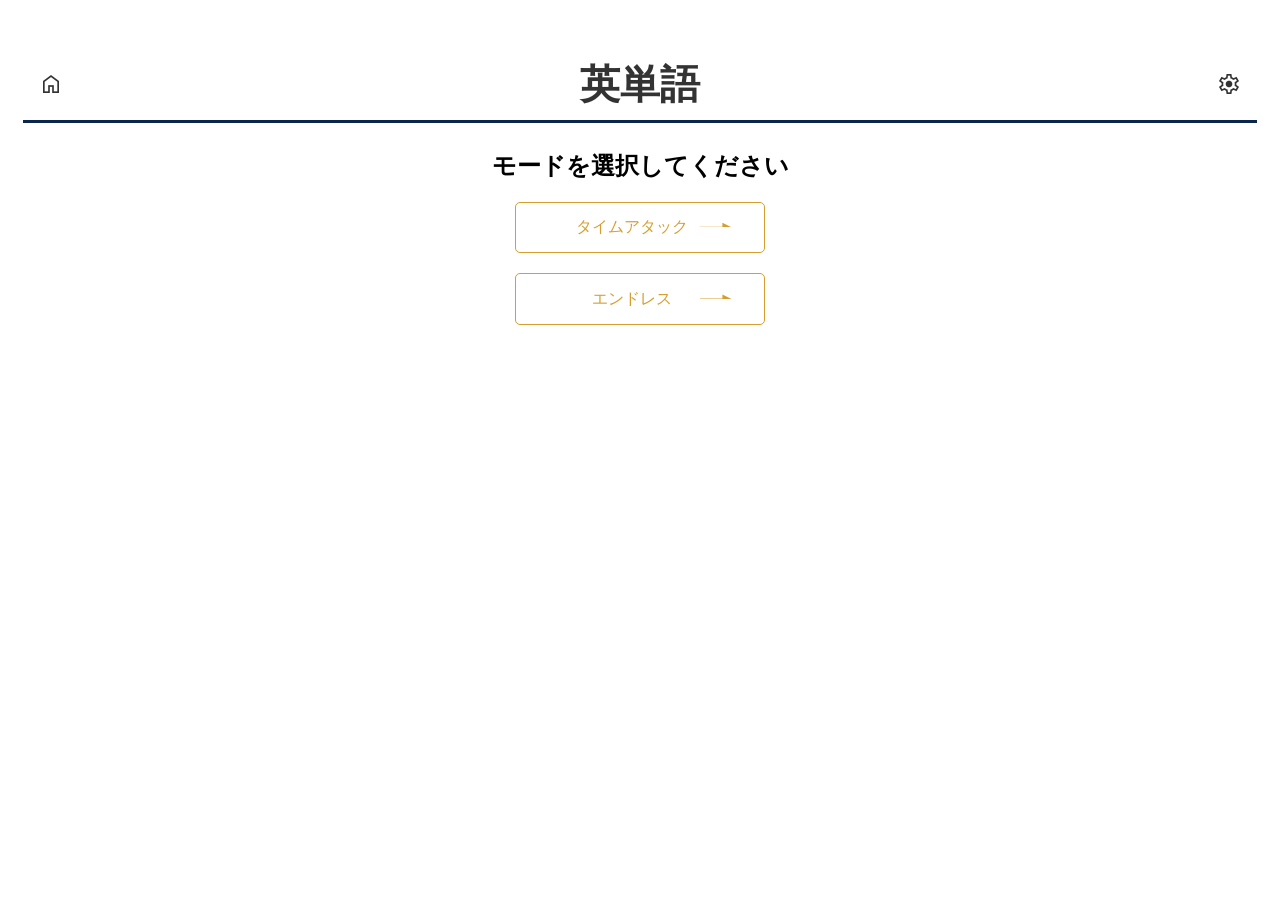
<file: index.html>
<!DOCTYPE html>
<html lang="ja">
    <head>
        <meta charset="UTF-8">
        <meta name="viewport" content="width=device-width, initial-scale=1.0">
        <title>英単語アプリ</title>

        <link rel="stylesheet" href="css/style.css">
        <link rel="stylesheet" href="css/button.css">
        <link rel="stylesheet" href="https://fonts.googleapis.com/css2?family=Material+Symbols+Outlined:opsz,wght,FILL,GRAD@20..48,100..700,0..1,-50..200&icon_names=home,settings" />
    </head>

    <body>
        <h1 class="heading-2">
            <span class="material-symbols-outlined" onclick="goBack()">home</span>
            <span onclick = "goBack()">英単語</span>
            <span class="material-symbols-outlined" onclick="location.href='setting.html'">settings</span>
        </h1>
        <h2>モードを選択してください</h2>

        <button class="button-54" onclick="startGame('time')">タイムアタック</button>

        <button class="button-54" onclick="startGame('endless')">エンドレス</button>

        <script src="js/mode.js"></script>
    </body>
</html>
</file>
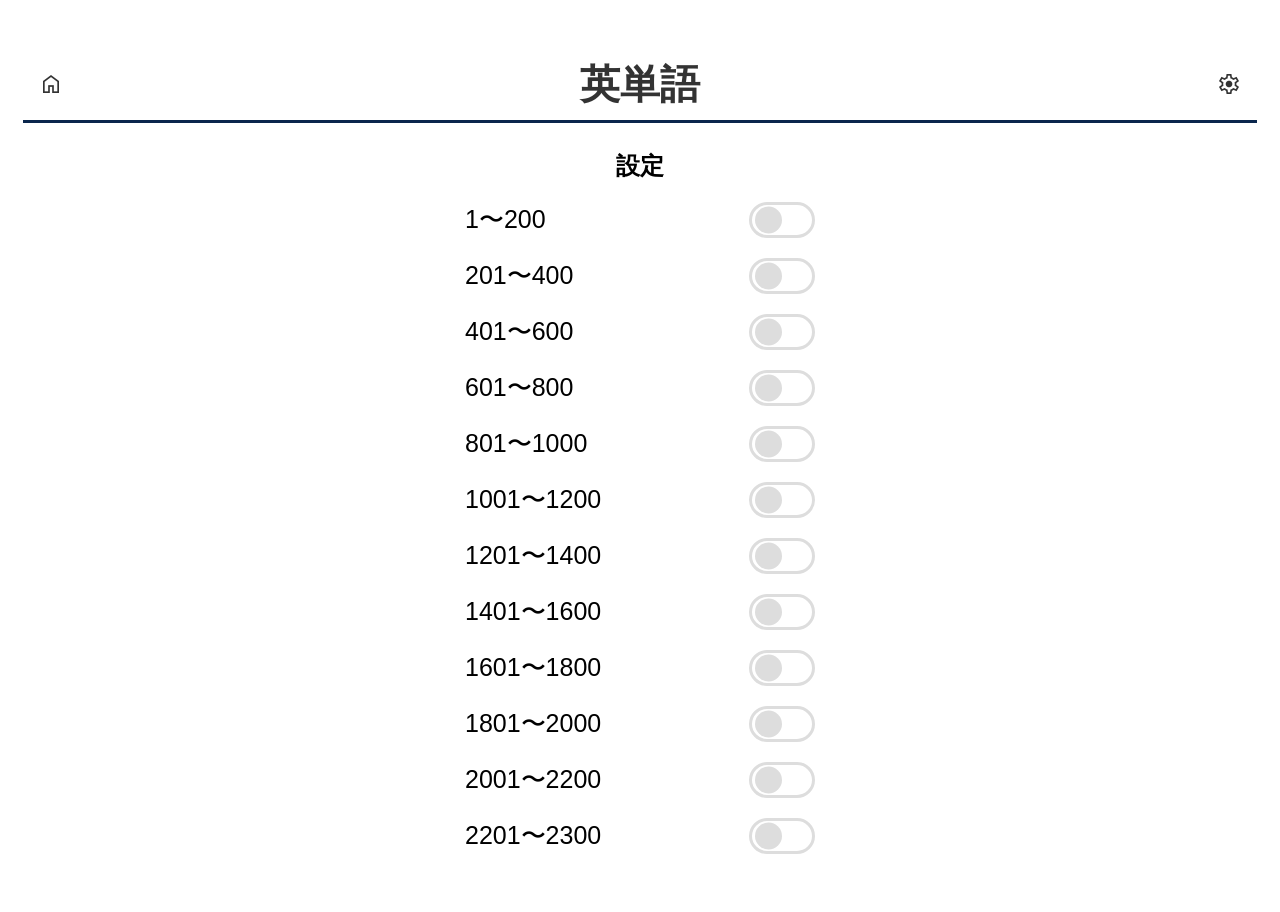
<file: game.html>
<!DOCTYPE html>
<html lang="ja">
    <head>
        <meta charset="UTF-8">
        <meta name="viewport" content="width=device-width, initial-scale=1.0">
        <title>英単語アプリ</title>

        <link rel="stylesheet" href="css/style.css">
        <link rel="stylesheet" href="css/button.css">
        <link rel="stylesheet" href="https://fonts.googleapis.com/css2?family=Material+Symbols+Outlined:opsz,wght,FILL,GRAD@20..48,100..700,0..1,-50..200&icon_names=home,settings" />
    </head>

    <body>
        <h1 class="heading-2">
            <span class="material-symbols-outlined" onclick="goBack()">home</span>
            <span onclick = "goBack()">英単語</span>
            <span class="material-symbols-outlined" onclick="location.href='setting.html'">settings</span>
        </h1>
        <p id="timer">残り時間: 60秒</p>
        <h2 id="word"></h2>

        <div class="answer-grid">
            <button class="answer-btn" id="btn1" onclick ="checkAnswer(0)"></button>
            <button class="answer-btn" id="btn2" onclick ="checkAnswer(1)"></button>
            <button class="answer-btn" id="btn3" onclick ="checkAnswer(2)"></button>
            <button class="answer-btn" id="btn4" onclick ="checkAnswer(3)"></button>
        </div>

        <p id="result"></p>

        <button id="retryBtn"class="retry-btn" onclick="restartGame()" style="display:none;">もう一度</button>

        <script src="js/data.js"></script>
        <script src="js/script.js"></script>
        <script src="js/mode.js"></script>
    </body>
</html>
</file>
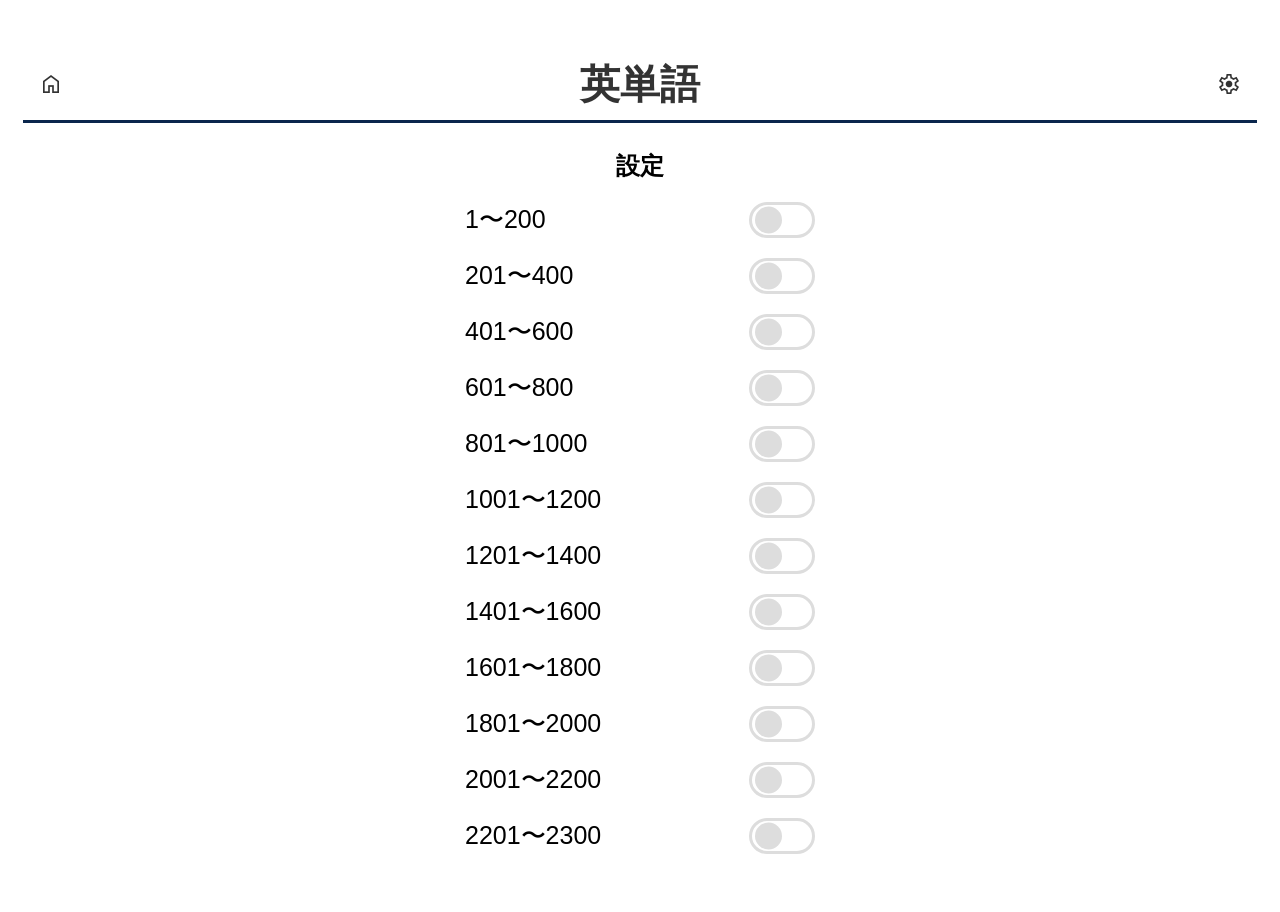
<file: setting.html>
<!DOCTYPE html>
<html lang="ja">
    <head>
        <meta charset="UTF-8">
        <meta name="viewport" content="width=device-width, initial-scale=1.0">
        <title>英単語アプリ</title>

        <link rel="stylesheet" href="css/style.css">
        <link rel="stylesheet" href="css/button.css">
        <link rel="stylesheet" href="https://fonts.googleapis.com/css2?family=Material+Symbols+Outlined:opsz,wght,FILL,GRAD@20..48,100..700,0..1,-50..200&icon_names=home,settings" />
    </head>

    <body>
        <h1 class="heading-2">
            <span class="material-symbols-outlined" onclick="goBack()">home</span>
            <span onclick = "goBack()">英単語</span>
            <span class="material-symbols-outlined" onclick="location.href='setting.html'">settings</span>
        </h1>
        <h2>設定</h2>

        <div class="setting-item">
            <span>1〜200</span>
            <label class="toggle-button-2"><input id="range1" type="checkbox" onchange="save()"></label>
        </div>
        <div class="setting-item">
            <span>201〜400</span>
            <label class="toggle-button-2"><input id="range2" type="checkbox" onchange="save()"></label>
        </div>
        <div class="setting-item">
            <span>401〜600</span>
            <label class="toggle-button-2"><input id="range3" type="checkbox" onchange="save()"></label>
        </div>
        <div class="setting-item">
            <span>601〜800</span>
            <label class="toggle-button-2"><input id="range4" type="checkbox" onchange="save()"></label>
        </div>
        <div class="setting-item">
            <span>801〜1000</span>
            <label class="toggle-button-2"><input id="range5" type="checkbox" onchange="save()"></label>
        </div>
        <div class="setting-item">
            <span>1001〜1200</span>
            <label class="toggle-button-2"><input id="range6" type="checkbox" onchange="save()"></label>
        </div>
        <div class="setting-item">
            <span>1201〜1400</span>
            <label class="toggle-button-2"><input id="range7" type="checkbox" onchange="save()"></label>
        </div>
        <div class="setting-item">
            <span>1401〜1600</span>
            <label class="toggle-button-2"><input id="range8" type="checkbox" onchange="save()"></label>
        </div>
        <div class="setting-item">
            <span>1601〜1800</span>
            <label class="toggle-button-2"><input id="range9" type="checkbox" onchange="save()"></label>
        </div>
        <div class="setting-item">
            <span>1801〜2000</span>
            <label class="toggle-button-2"><input id="range10" type="checkbox" onchange="save()"></label>
        </div>
        <div class="setting-item">
            <span>2001〜2200</span>
            <label class="toggle-button-2"><input id="range11" type="checkbox" onchange="save()"></label>
        </div>
        <div class="setting-item">
            <span>2201〜2300</span>
            <label class="toggle-button-2"><input id="range12" type="checkbox" onchange="save()"></label>
        </div>


        <script src="js/setting.js"></script>
    </body>
</html>
</file>
<file: css/style.css>
body{
    text-align:center;
    font-family:sans-serif;
    margin-top:0;
    padding:30px 15px;
    box-sizing: border-box;
}

.setting-item{
    display: flex;
    justify-content: space-between;
    align-items: center;

    width: 350px;
    margin: 20px auto;
    font-size:25px;
}

.heading-2 {
    display: flex;
    justify-content: space-between;
    align-items: center;

    padding: 0 .4em .2em;
    border-bottom: 3px solid #0a264d;
    background-color: #ffffff;
    color: #333333;
    font-family: sans-serif;
    font-size: 40px;
}

.answer-grid{
    display: grid;
    grid-template-columns: repeat(2,250px);
    justify-content:center;
    gap:15px;
}

.material-symbols-outlined {
  font-variation-settings:
  'FILL' 0,
  'wght' 400,
  'GRAD' 0,
  'opsz' 40
}
/*スマホ*/
@media(max-width:600px){
    body{
        padding:20px 10px;
    }

    .answer-grid{
        display: flex;
        flex-direction: column;
        grid-template-columns: 1fr;
        align-items: center;
        gap:15px;
        width:100%;
        max-width:500px;
        margin:0 auto;
    }

    .answer-btn{
        width:90%;
        max-width:500px;
        min-height:65px;
        font-size:20px;
    }
}
</file>
<file: css/button.css>
.answer-btn {
    display: flex;
    justify-content: center;
    align-items: center;
    width: 100%;
    max-width:500px;
    margin:0 auto;
    padding: .9em 2em;
    border: none;
    border-radius: 25px;
    box-shadow: 0 2px 3px rgb(0 0 0 / 25%), 0 2px 3px -2px rgb(0 0 0 / 15%);
    background-color: #1a365d;
    color: #fff;
    font-weight: 600;
    font-size: 1em;
}

.answer-btn:hover {
    background-color: #0a264d;
}

.button-54 {
    display: flex;
    justify-content: center;
    align-items: center;
    position: relative;
    width: 250px;
    margin: 20px auto;
    padding: .9em 3em .9em 2em;
    border: 1px solid #d69e2e;
    border-radius: 5px;
    background-color: #fff;
    color: #d69e2e;
    font-size: 1em;
}

.button-54::after {
    position: absolute;
    right: 2em;
    transform: translateY(-50%);
    transform-origin: left;
    width: 2em;
    height: .5em;
    background-color: #d69e2e;
    clip-path: polygon(0 100%, 100% 100%, 70% 40%, 70% 90%, 0% 90%);
    content: '';
    transition: transform .3s;
}

.button-54:hover::after {
    transform: translateY(-50%) scaleX(1.4);
}

.retry-btn {
    display: flex;
    justify-content: center;
    align-items: center;
    position: relative;
    width: 250px;
    margin:0 auto;
    padding: .9em 2em;
    overflow: hidden;
    border: 1px solid #d69e2e;
    border-radius: 5px;
    background-color: #fff;
    color: #d69e2e;
    font-size: 1em;
}

.retry-btn:hover {
    background-color: transparent;
    color: #fff;
}

.retry-btn::before {
    position: absolute;
    top: 0;
    left: 0;
    z-index: -1;
    width: 0;
    height: 100%;
    background-color: #d69e2e;
    content: '';
    transition: width .3s ease;
}

.retry-btn:hover::before {
    width: 100%;
}

.retry-btn::after {
    transform: rotate(45deg);
    display: inline-block;
    width: 5px;
    height: 5px;
    margin-left: 10px;
    border-top: 2px solid #d69e2e;
    border-right: 2px solid #d69e2e;
    content: '';
}

.retry-btn:hover::after {
    border-color: #fff;
}

.toggle-button-2 {
    display: inline-block;
    position: relative;
    width: 60px;
    height: 30px;
    border-radius: 50px;
    border: 3px solid #dddddd;
    box-sizing: content-box;
    cursor: pointer;
    transition: border-color .4s;
}

.toggle-button-2:has(:checked) {
    border-color: #0a264d;
}

.toggle-button-2::after {
    position: absolute;
    top: 50%;
    left: 3px;
    transform: translateY(-50%);
    width: 27px;
    height: 27px;
    border-radius: 50%;
    background-color: #dddddd;
    content: '';
    transition: left .4s;
}

.toggle-button-2:has(:checked)::after {
    left: 30px;
    background-color: #0a264d;
}

.toggle-button-2 input {
    display: none;
}
</file>
